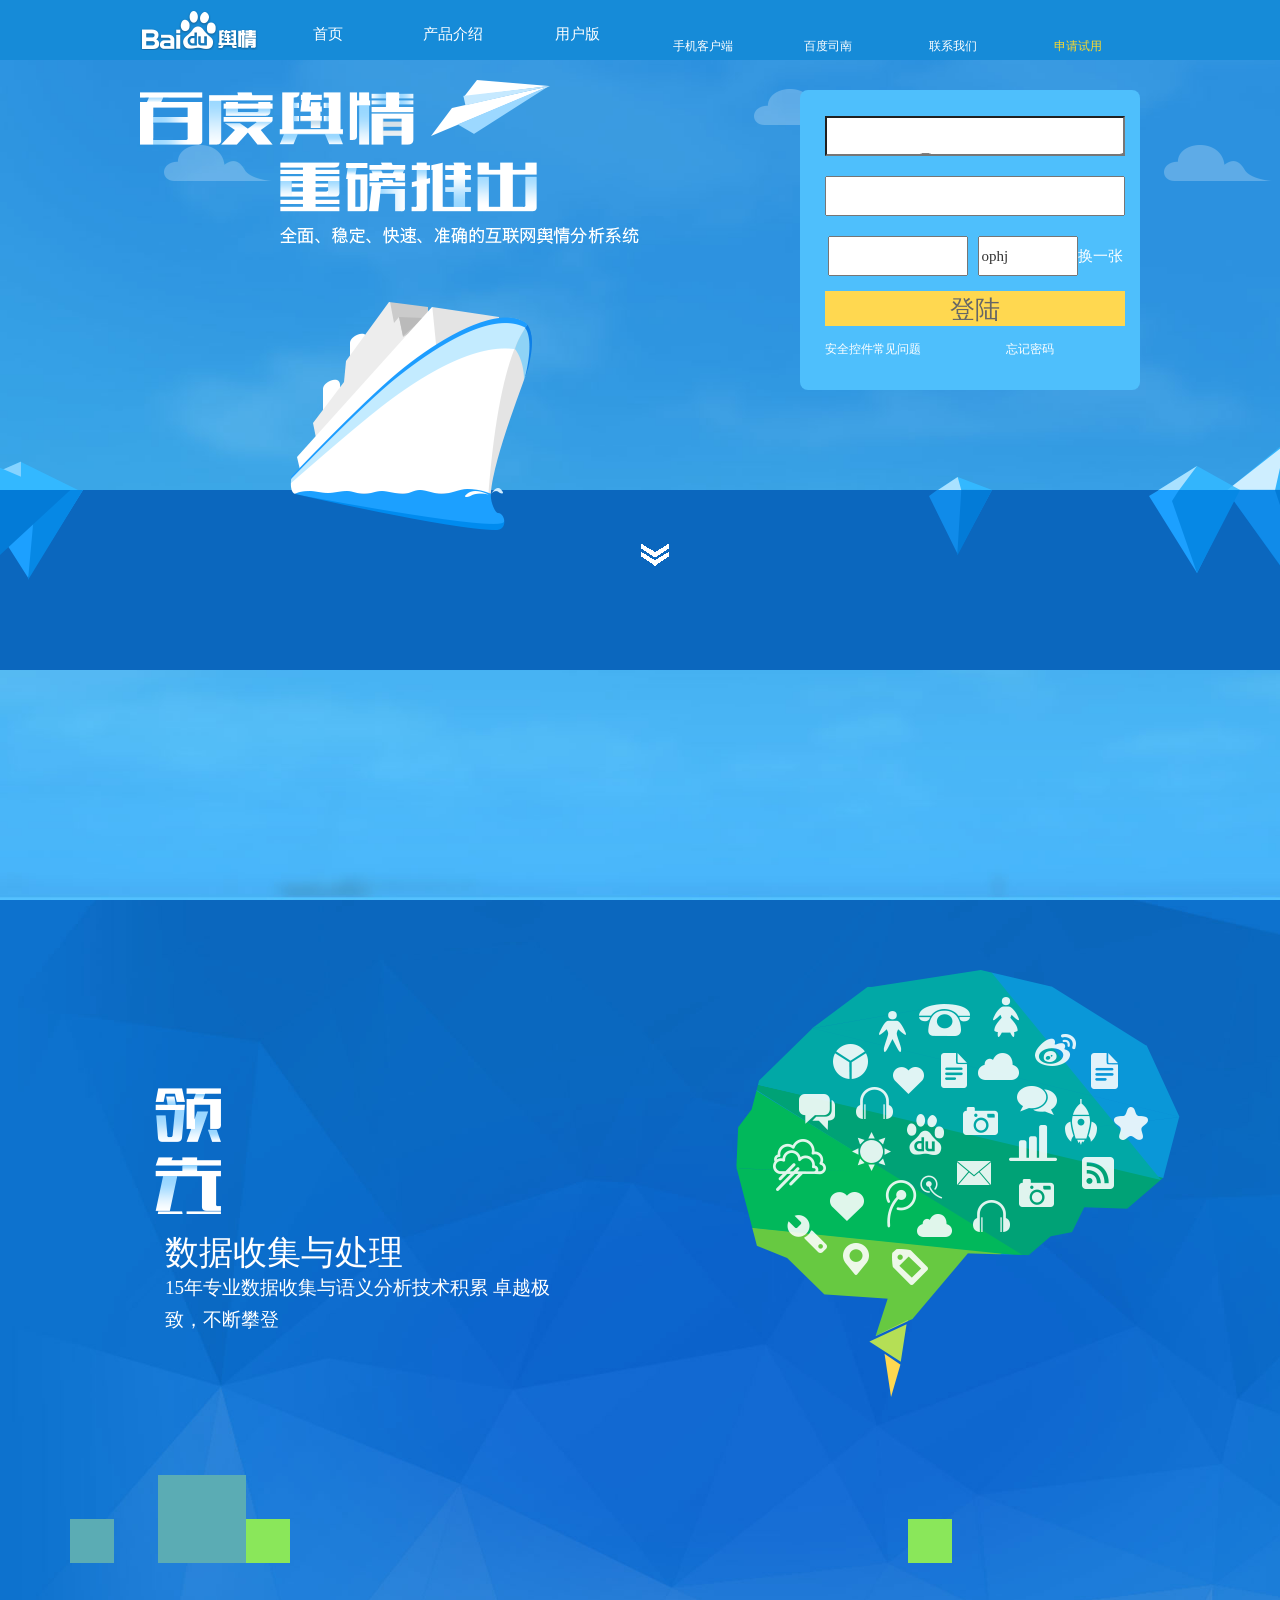
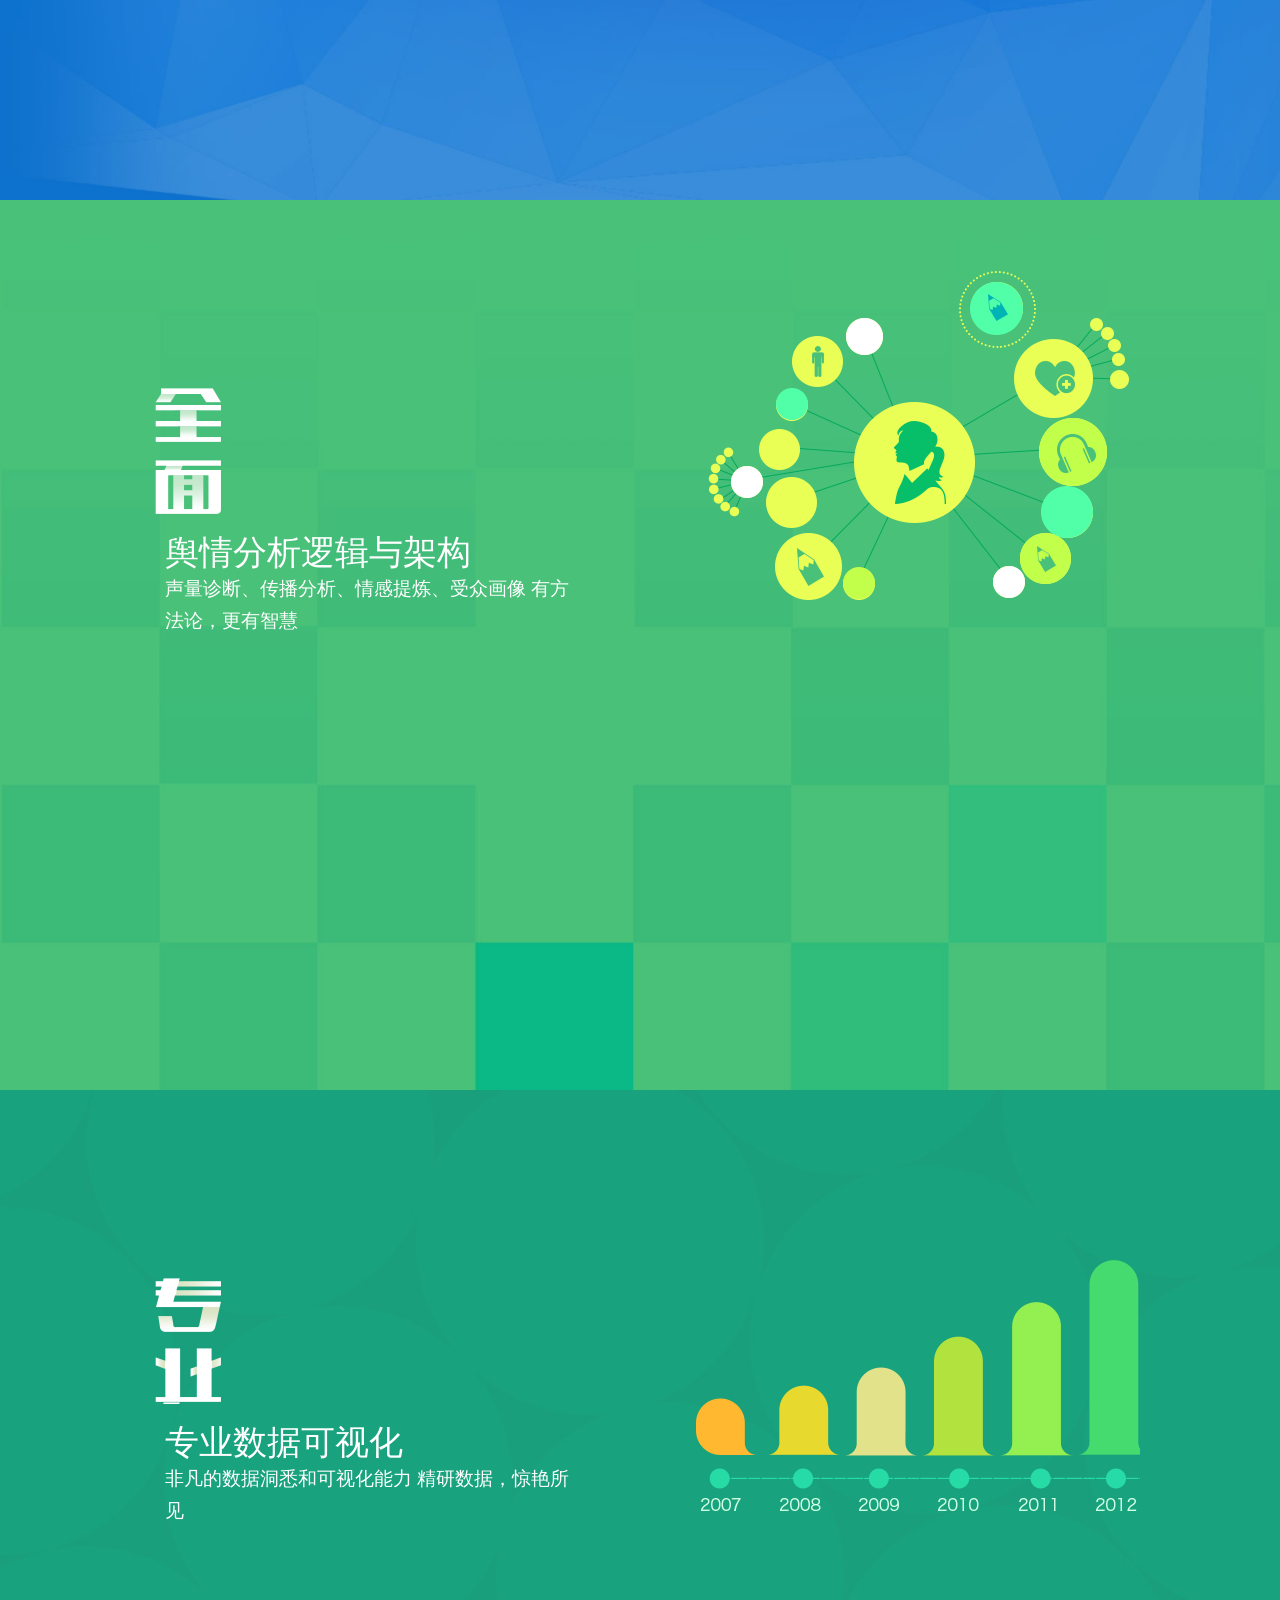
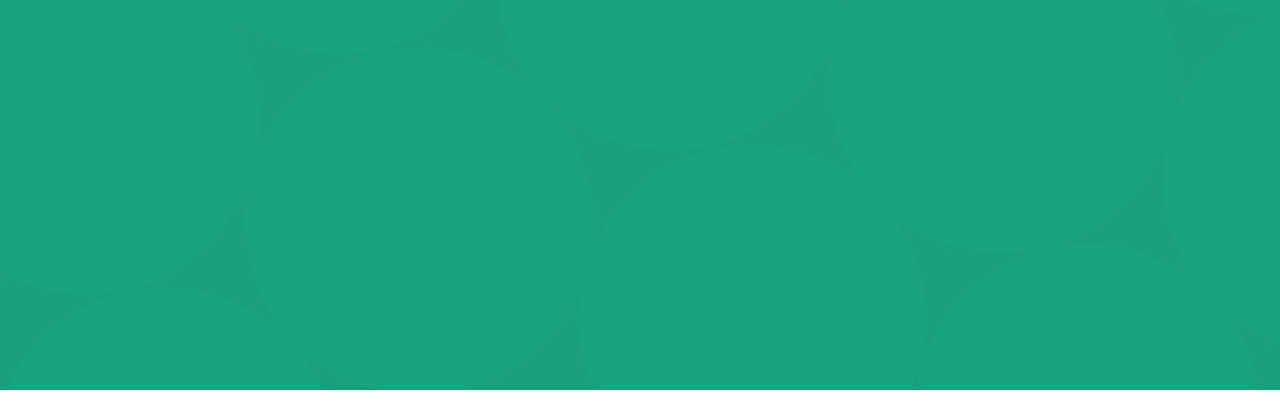
<file: index.html>
<!doctype html>
<html lang="en">
<head>
    <meta charset="UTF-8">
    <title>Document</title>
    <script src="js/jquery.js"></script>
    <script src="touchjs/touch.min.js"></script>
    <script src="js/bootstrap.js"></script>
    <script src="js/index.js"></script>
    <link rel="stylesheet" href="css/animation.css">
    <link rel="stylesheet" href="css/bootstrap.css">
    <link rel="stylesheet" href="css/base.css">
    <link rel="stylesheet" href="css/index.css">
</head>
<body>
<header>
    <!--大屏导航-->
    <div class="nav">
       <div class="log"><a href="#"></a></div>
            <div class="list"><a href="#">首页</a></div>
            <div class="list"><a href="#">产品介绍</a></div>
            <div class="list"><a href="#">用户版</a></div>
            <div class="list"><a href="#">手机客户端</a></div>
            <div class="list"><a href="#">百度司南</a></div>
            <div class="list"><a href="#">联系我们</a></div>
            <div class="list"><a href="#">申请试用</a></div>
        </div>
    <!--大屏导航end-->
    <!--小屏导航-->
    <div class="menue-option">
        <div class="log2"><a href="#"></a></div>
        <ul class="smallnav">
            <li><a href="#">首页</a></li>
            <li><a href="#">产品介绍</a></li>
            <li><a href="#">用户版</a></li>
            <li><a href="#">手机客户端</a></li>
            <li><a href="#">百度司南</a></li>
            <li><a href="#">联系我们</a></li>
            <li><a href="#">申请试用</a></li>
        </ul>
        <div class="menu-btn">
            <div class="one"></div>
            <div class="two"></div>
        </div>
    </div>
    <!--小屏导航 end-->
</header>
<div class="fullpage">
    <section class="first">
        <div class="cloud">
            <div class="top">
                <div class="one"></div>
                <div class="two"></div>
            </div>
            <div class="middle">
                <div class="one"></div>
                <div class="two"></div>
            </div>
            <div class="bottom">
                <div class="one"></div>
                <div class="two"></div>
            </div>
        </div>
        <div class="container">
            <div class="row">
                <div class="firstL col-md-6 hidden-sm hidden-xs">
                    <div class="flight">
                    </div>
                    <div class="ship">
                    </div>
                </div>
                <div class="firstR col-md-6 col-sm-12 col-xs-12 imgR">
                    <form action="" method="post" class="login">
                        <input type="text" name="user" class="username">
                        <input type="password" name="pass" class="pass">
                        <input type="text" class="yzm"><input type="text" class="yz" value="ophj"><span class="change">换一张</span>
                        <input type="submit" value="登陆" class="sub">
                        <div class="bottom"><a class="safe" href="#">安全控件常见问题</a><a href="#" class="forgetP">忘记密码</a></div>
                    </form>
                </div>
            </div>
        </div>
        <div class="mask">
            <div class="left"></div>
            <div class="center"></div>
            <div class="arrow"></div>
            <div class="right"></div>
        </div>
    </section>
    <section class="second">
        <div class="container">
            <div class="row">
                <div class="secondL sectionL col-md-6 col-sm-12 col-xs-12">
                    <h3 class="y-ain"></h3>
                    <div class="text">
                        <h4>数据收集与处理</h4>
                        <br>
                        <p>
                            15年专业数据收集与语义分析技术积累
                            卓越极致，不断攀登
                        </p>
                    </div>
                </div>
                <div class="secondR sectionR col-md-6 hidden-xs hidden-sm"></div>
            </div>
        </div>
        <div class="mask">
            <div class="square"></div>
            <div class="square"></div>
            <div class="square"></div>
            <div class="square"></div>
        </div>
    </section>
    <section class="third">
        <div class="container">
            <div class="row">
        <div class="thirdL sectionL col-md-6 col-sm-12">
            <h3 class="y-ain"></h3>
            <div class="text">
                <h4>舆情分析逻辑与架构</h4>
                <br>
                <p>
                    声量诊断、传播分析、情感提炼、受众画像
                    有方法论，更有智慧
                </p>
            </div>
        </div>
        <div class="thirdR sectionR col-md-6 hidden-sm hidden-xs">
        </div>
            </div>
        </div>
    </section>
    <section class="forth">
        <div class="container">
            <div class="row">
                <div class="forthL sectionL col-md-6 col-sm-12 col-xs-12">
                    <h3 class="y-ain"></h3>
                    <div class="text">
                        <h4>专业数据可视化
                        </h4>
                        <br>
                        <p>
                            非凡的数据洞悉和可视化能力
                            精研数据，惊艳所见
                        </p>
                    </div>
                </div>
                <div class="forthR sectionR col-md-6 hidden-xs hidden-sm">
                </div>
            </div>
        </div>
    </section>
</div>
<ul class="fixnav">
    <li></li>
    <li></li>
    <li></li>
    <li></li>
</ul>
</body>
</html>
</file>
<file: css/animation.css>
@keyframes cloud {
0%{
    transform: translateX(0);
}
100%{
    transform: translateX(-300%);
}
}
/*纸飞机*/
@keyframes flight {
0%{
    transform: translateY(0);
}
    100%{
        transform: translateY(-10px);
    }
}
@keyframes ship {
    0%{
        transform: translateX(0);
    }
    100%{
        transform: translateX(10px);
    }
}
@keyframes arrow {
    0%{
        transform: translateY(0);
       background-image: url("../img/arrow.png");
    }

    100%{
        transform: translateY(-10px);
        background-image: url("../img/arrow2.png");
    }
}
@keyframes til {
    0%{

        transform: rotateY(0deg);
    }
    100%{
        transform: rotateY(360deg);
    }
}
@keyframes sectionL {
0%{
    left: -40px;
}
    100%{
        left: 10px;
    }
}
@keyframes sectionR {
0%{
    right:-40px
}
    100%{
        right: 10px;
    }
}
@keyframes sectionL2 {
0%{
    left: 10px;
}
    100%{
        left: -40px;
    }
}
@keyframes sectionR2 {
    0%{
        right: 10px;
    }
    100%{
        right: -40px;
    }
}
</file>
<file: css/base.css>
body,section{
    padding: 0;
    margin: 0;
    overflow: hidden;
}
a{
    text-decoration: none;
    color: #fff;
}
ul,li{
    padding: 0;
    margin: 0;
    list-style: none;
}
</file>
<file: css/index.css>
header{
    display: flex;
    width: 100%;
    height: 60px;
    background:#168BD8;
    position: fixed;
    top: 0;
    left:0;
    margin: 0 auto;
    z-index: 999;
}
header div{
    text-align: center;
    width: 1000px;
}
.fullpage{
    width: 100%;
    height: 400%;
}
.fullpage section{
    width: 100%;
    height: 25%;
    margin-top: 0;
    background-repeat: no-repeat;
    background-size: cover;
}
.fullpage section:nth-child(1){
    background-image: url("../img/1.jpg");
}
.fullpage section:nth-child(2){
    background-image: url("../img/2.jpg");
}
.fullpage section:nth-child(3){
    background-image: url("../img/3.jpg");
}
.fullpage section:nth-child(4){
    background-image: url("../img/4.jpg");
}
/*header*/
/*默认大屏*/
/*大屏导航*/
header .nav{
    width: 1000px;
    height: 100%;
    margin: 0 auto;
}
.log{
    height: 40px;
    background-image: url("../img/big.png");
    background-position: -2px 0px;
    background-repeat: no-repeat;
    margin-bottom: 10px;
}
.log a{
    display: block;
    width:100%;
    height: 100%;
}
.nav{
    display: flex;
    align-items: flex-end;
}
.nav .list:nth-child(2),:nth-child(3),:nth-child(4){
   margin-bottom: 15px;
    font-size: 15px;
    justify-content: flex-start;
    font-family: "Microsoft YaHei";
}
.nav .list:nth-child(5),:nth-child(6),:nth-child(7),:nth-child(8){
    margin-bottom: 5px;
    font-size: 12px;
    justify-content: flex-end;
    font-family: "Microsoft YaHei";
}
.nav .list a{
    color: #fff;
}
.nav .list:nth-child(8) a{
    color: #FFDA28;
}
/*大屏导航 end*/
/*小屏导航*/
.menue-option{
    display: none;
    width: 100%;
    height: 50px;
    position: relative;
    background: #168BD8;
}
.log2{
    position: absolute;
    height: 40px;
    top: 5px;
    left: 20px;
    background-image: url("../img/big.png");
    background-position: -2px 0px;
    background-repeat: no-repeat;
}
.menu-btn{
    position: absolute;
    width: 40px;
    height: 40px;
    right: 20px;
    top: 10px;
}
.menu-btn .one{
    width: 40px;
    height: 2px;
    background: #fff;
    margin-top: 10px;
    margin-bottom: 10px;
}
.menu-btn .two{
    width: 40px;
    height: 2px;
    background: #fff;
}
.smallnav{
    display: none;
    position: absolute;
    top: 60px;
    left: 0;
    z-index: 1000;
    perspective: 0px;
    perspective-origin: top;
}
.smallnav li{
    width: 100%;
    height: 40px;
    background: #000;
    opacity: 0.8;
    margin: 0;
    border-bottom: 1px solid #fff;
    transform: rotateX(90deg);
}
.smallnav li a{
    width: 100%;
    height: 100%;
    color: #fff;
    font-size: 18px;
    line-height: 40px;
    text-align: center;
}
/*小屏导航end*/
/*header end*/
/* section*/
.cloud{
    width: 300%;
    height: 300px;
    z-index: -1;
}
.cloud div{
    width: 33.333333%;
    height: 100%;
    float: left;
}
.top{
    background-image: url("../img/cloud1.png");
}
.middle{
    background-image: url("../img/cloud2.png");
}
.bottom{
    background-image: url("../img/cloud3.png");
}
.container{
    width: 1000px;
    height: 350px;
    margin: 0 auto;
    margin-top: -240px;
}
.row{
    height: 100%;
    position: relative;
}
.firstL{
    position: absolute;
    width:500px;
    height: 440px;
    float: left;
    top: 30px;
    left: 0;
    background: url("../img/first.png");
    background-repeat:no-repeat;
}
.flight{
    position: absolute;
    width: 119px;
    height: 78px;
    right: 90px;
    top: -10px;
    background-image: url("../img/first2.png");
    background-repeat:no-repeat;
    transform: translate(0,0);
}
.ship{
    width: 242px;
    height: 228px;
    background-image: url("../img/first5.png");
    background-repeat:no-repeat;
    position: absolute;
    bottom: 0;
    left: 150px;
    z-index: 1000;
    /*transform: translateX(0);*/
}
.firstR{
    position: absolute;
    width: 340px;
    height: 300px;
    right: 0;
    top: 30px;
    background: #4ebffc;
    border-radius: 8px;
}
/*.imgR{
    position: absolute;
    width: 340px;
    height: 300px;
    left: 0;
    top: 30px;
    background: #4ebffc;
    border-radius: 8px;
    display: none;
}*/
.login{
    width:100%;
    height: 100%;
    padding-top: 26px;
    padding-left: 10px;
    text-align: center;
}
.username{
    width: 300px;
    height: 40px;
    margin: 0 auto;
    margin-bottom: 20px;
    background-image: url("../img/user.png");
}
.pass{
    width: 300px;
    height: 40px;
    margin: 0 auto;
    margin-bottom: 20px;
}
.yzm{
    width: 140px;
    height: 40px;
    margin-right: 10px;
}
.yz{
    width: 100px;
    height: 40px;
}
.sub{
    width: 300px;
    height: 35px;
    border: 0;
    background: #FFD850;
    font-size: 25px;
    color: #666;
    margin-bottom: 15px;
}
.change{
    font-size: 15px;
    color: #fff;
}
.safe{
    display: block;
    float: left;
    margin-right: 85px;
}
.forgetP{
    display: block;
    float: left;
}
.first .mask{
    width: 100%;
    height: 180px;
    background: #0B67BE;
    margin-top: 80px;
    position: relative;
    z-index: 998;
}
.first .mask .left{
    position: absolute;
    width: 265px;
    height: 175px;
    left: -182px;
    top:-50px;
    background-image: url("../img/first3.png");
}
.first .mask .center{
    width: 63px;
    height: 78px;
    position: absolute;
    right: 288px;
    top: -13px;
    background-image: url("../img/first6.png");
}
.first .mask .right{
    width: 260px;
    height: 175px;
    position: absolute;
    right: -129px;
    top: -47px;
    background-image: url("../img/first4.png");
}
.first .mask .arrow{
    position: absolute;
    width: 30px;
    height: 30px;
    background-image: url("../img/arrow.png");
    background-repeat: no-repeat;
    left: 50%;
    top: 50px;
    transform: translate(0,0);
}
/*second*/
.second .container{
    margin-top: 60px;
}
.secondL{
    position: absolute;
    width: 500px;
    height: 126px;
    left: 0;
    top: 128px;
}
.sectionL{
    position: absolute;
    left: 0;
}
.secondR{
    position: absolute;
    width: 444px;
    height: 427px;
    top: 10px;
    right: 0;
    background: url("../img/second1.png");
}
.sectionR{
    position: absolute;
    right: -40px;
}
.secondL .y-ain {
    width: 66px;
    height: 126px;
    float: left;
    margin-top: 0;
    transform: rotateY(0deg);
    background-size: contain;
    background: url("../img/y-ain.png");
}
.text{
    width: 414px;
    height: 118px;
    float: left;
    margin-top: 10px;
    margin-left: 10px;
}
.text h4{
    width: 100%;
    height: 48px;
    margin-top: 0;
    font-size: 34px;
    font-weight: 400;
    color: #fff;
}
.text p{
    width: 100%;
    height: 64px;
    font-size: 19px;
    line-height: 32px;
    color: #fff;
    margin-top: -40px;
}
.second .mask{
    width: 100%;
    height: 88px;
    margin-top: 165px;
    position: relative;
    z-index: 998;
}
.second .mask .square:nth-child(1){
    width: 44px;
    height: 44px;
    position: absolute;
    left: 70px;
    bottom: 0;
    background: #5BACB4;
}
.second .mask .square:nth-child(2){
    width: 88px;
    height: 88px;
    position: absolute;
    left: 158px;
    bottom: 0;
    background: #5BACB4;
}
.second .mask .square:nth-child(3){
    width: 44px;
    height: 44px;
    position: absolute;
    left: 246px;
    top: 44px;
    background: #8AE75A;
}
.second .mask .square:nth-child(4){
    width: 44px;
    height: 44px;
    position: absolute;
    right: 328px;
    top: 44px;
    background: #8AE75A;
}
.second .mask .square:nth-child(5){
    width: 44px;
    height: 44px;
    position: absolute;
    right: 240px;
    bottom: 0;
    background: #4AC179;
}
/*section end*/
/*third*/
.third{
    margin-bottom: -10px;
}
.third .container{
   margin-top: 60px;
}
.thirdL{
    width: 500px;
    height: 130px;
    position: absolute;
    left: 0;
    top: 128px;
}
.thirdR{
    float: right;
    width: 444px;
    height: 427px;
    right: 0;
    top: 10px;
    background: url("../img/third1.png");
    background-repeat: no-repeat;
}
.thirdL .y-ain {
    width: 66px;
    height: 126px;
    float: left;
    margin-top: 0;
    background: url("../img/y-ain2.png");
    background-size: contain;
}
.thirdL .text{
    width: 414px;
    height: 118px;
    float: left;
    margin-top: 10px;
    margin-left: 10px;
}
.thirdL .text h4{
    width: 100%;
    height: 48px;
    margin-top: 0;
    font-size: 34px;
    font-weight: 400;
    color: #fff;
}
.thirdL .text p{
    width: 100%;
    height: 64px;
    font-size: 19px;
    line-height: 32px;
    color: #fff;
    margin-top: -40px;
}
/*third end*/
/*forth*/
.forth .container{
    margin-top: 60px;
}
.forthL{
    width: 500px;
    height: 130px;
    position: absolute;
  left: 0;
   top: 128px;
}
.forthR{
    width: 444px;
    height: 427px;
    position: absolute;
    right: 0;
    top: 0px;
    background-image: url("../img/forth1.png");
    background-repeat: no-repeat;
}
.forthL .y-ain {
    width: 66px;
    height: 126px;
    float: left;
    margin-top: 0;
    background: url("../img/y-ain3.png");
    background-size: contain;
}
.forthL .text{
    width: 414px;
    height: 118px;
    float: left;
    margin-top: 10px;
    margin-left: 10px;
}
.forthL .text h4{
    width: 100%;
    height: 48px;
    margin-top: 0;
    font-size: 34px;
    font-weight: 400;
    color: #fff;
}
.forthL .text p{
    width: 100%;
    height: 64px;
    font-size: 19px;
    line-height: 32px;
    color: #fff;
    margin-top: -40px;
}
/*forth end*/
@media screen and (max-width: 992px) {
    .nav{
        display: none;
    }
    .menue-option{
        display: block;
    }
    .firstR{
        left: 20%;
    }
}
</file>
